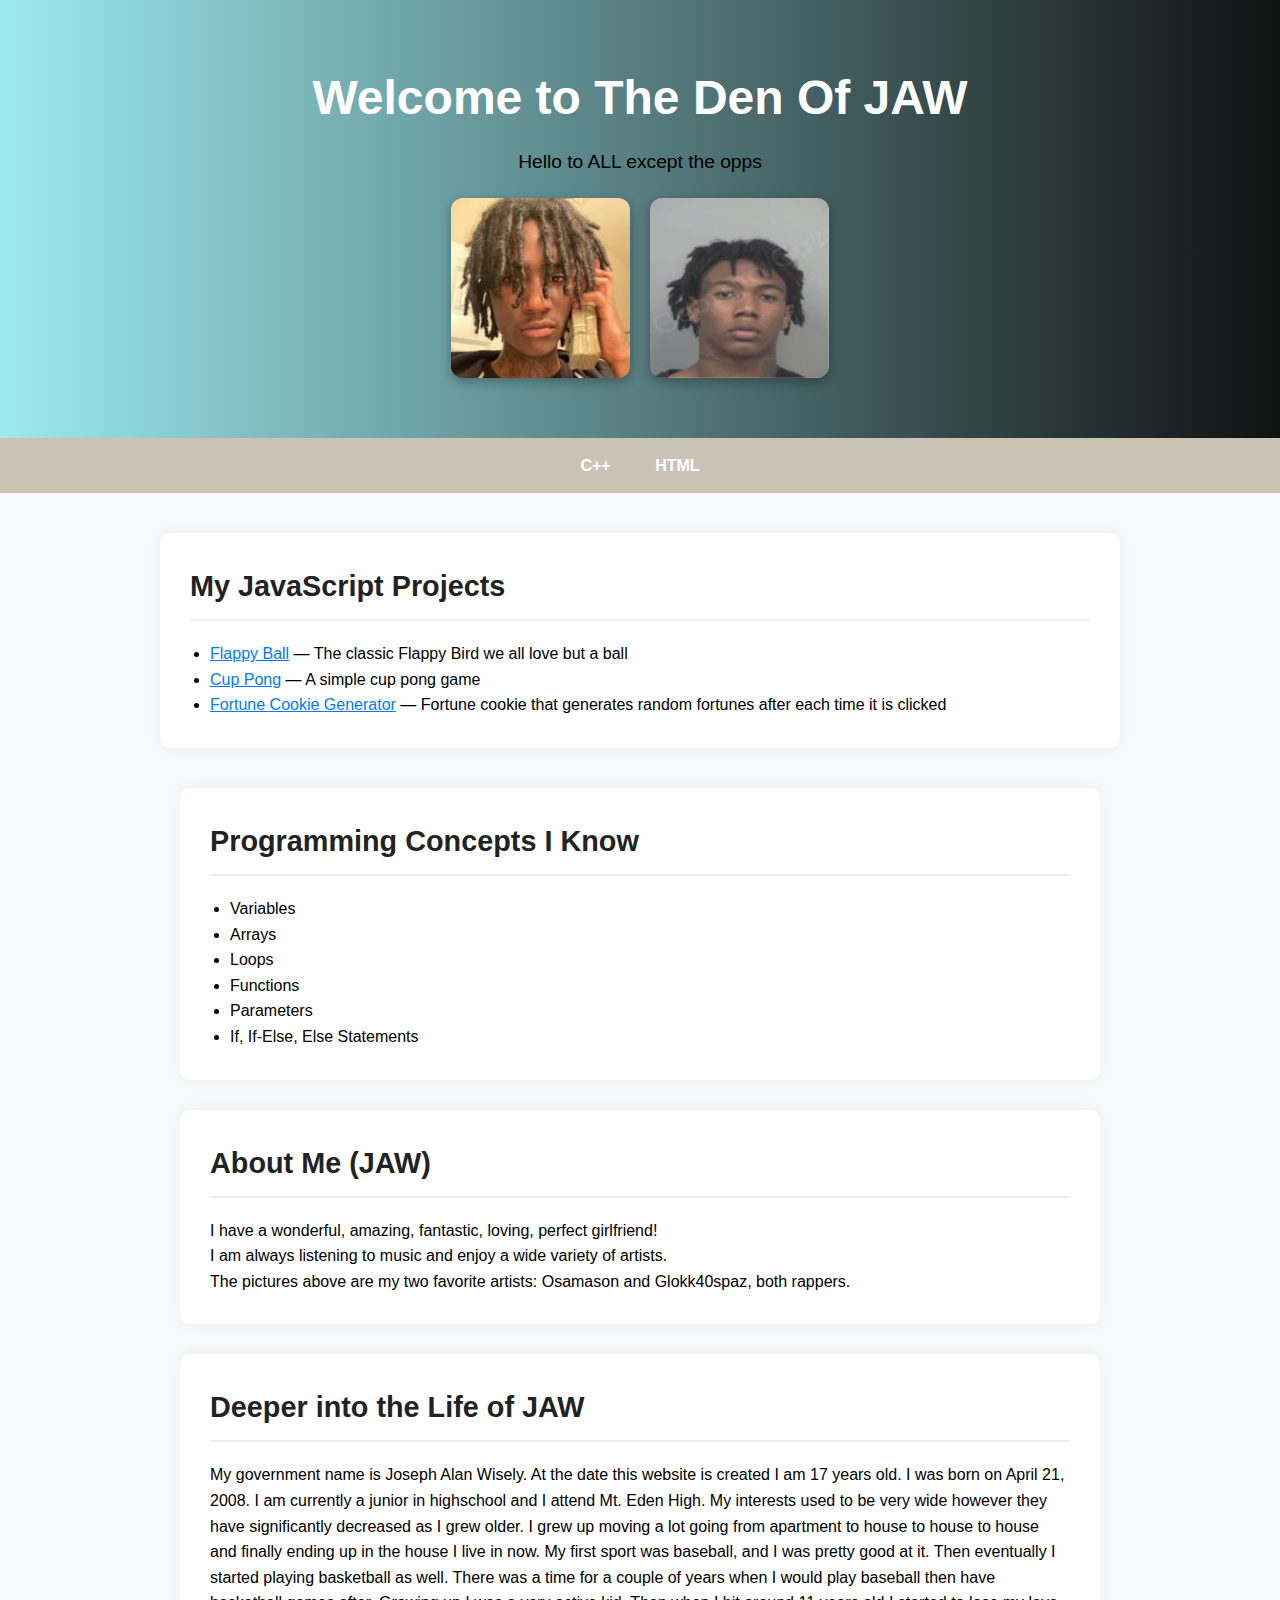
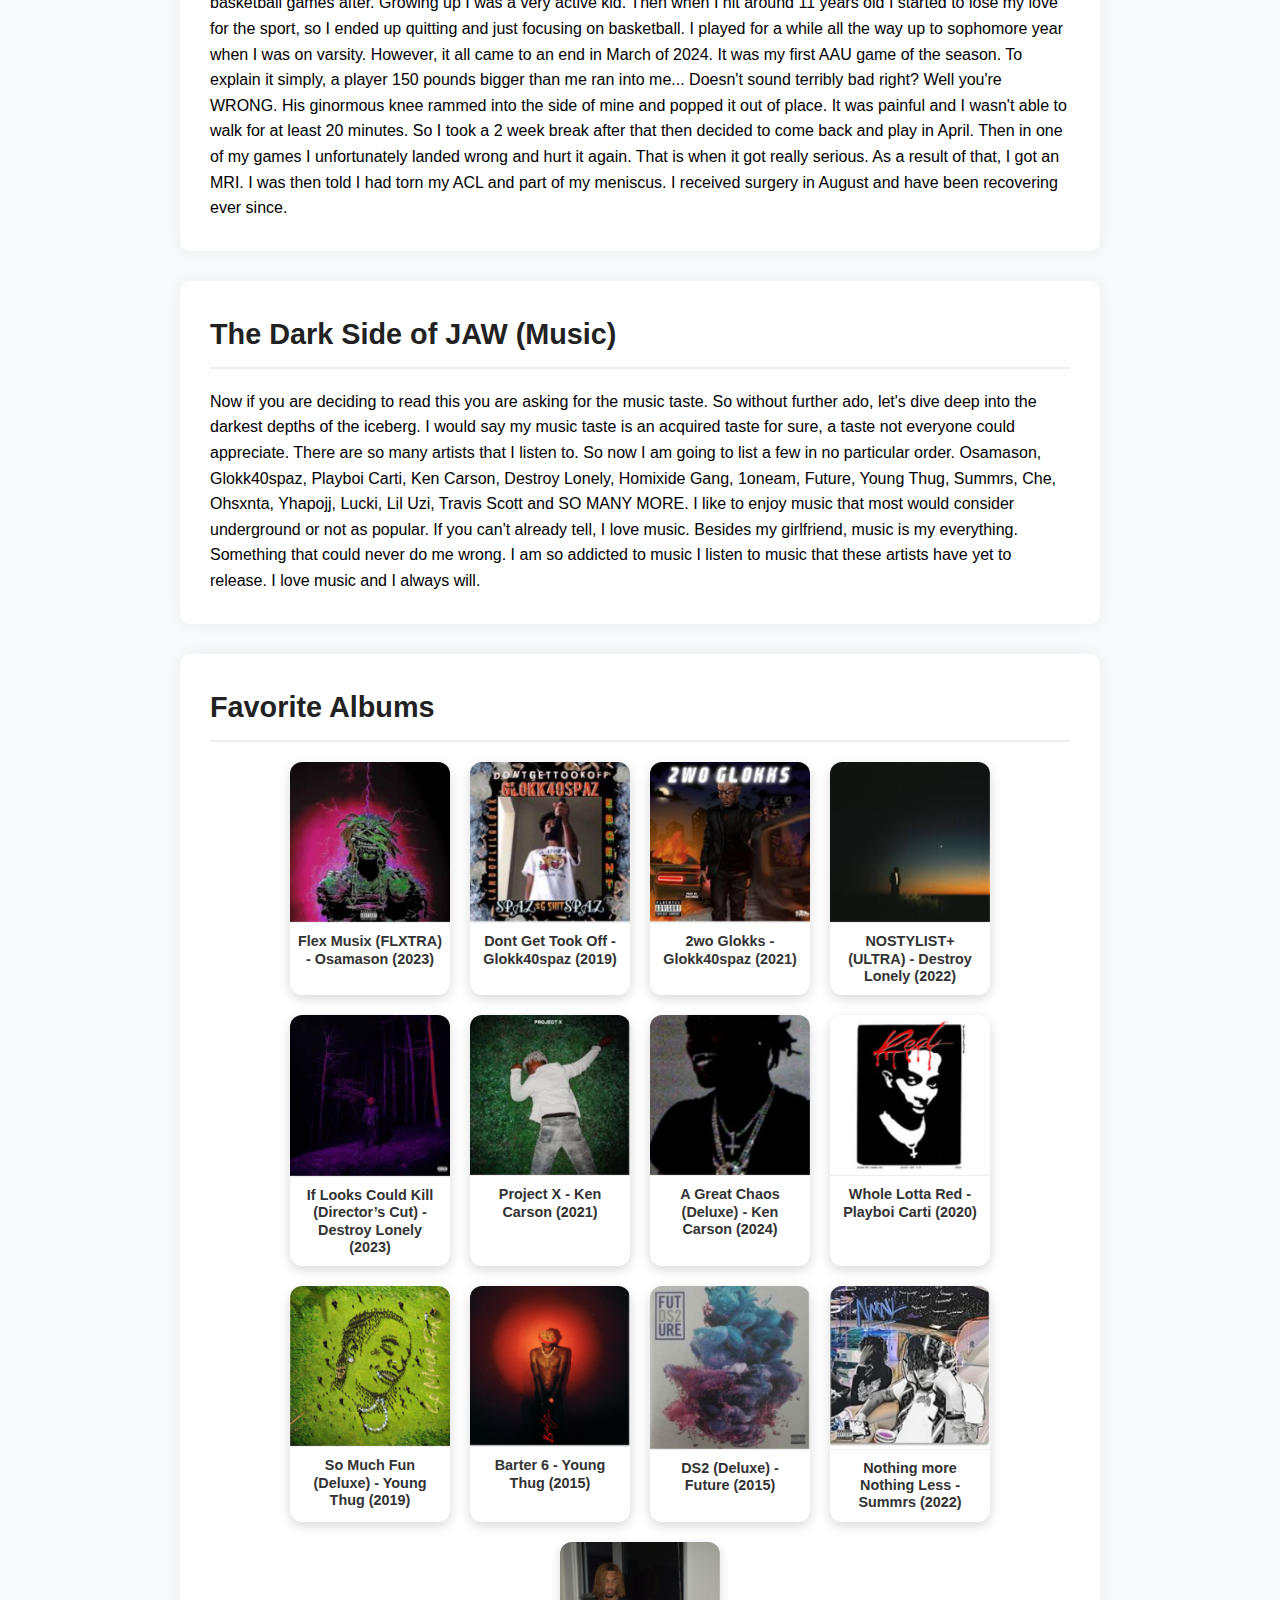
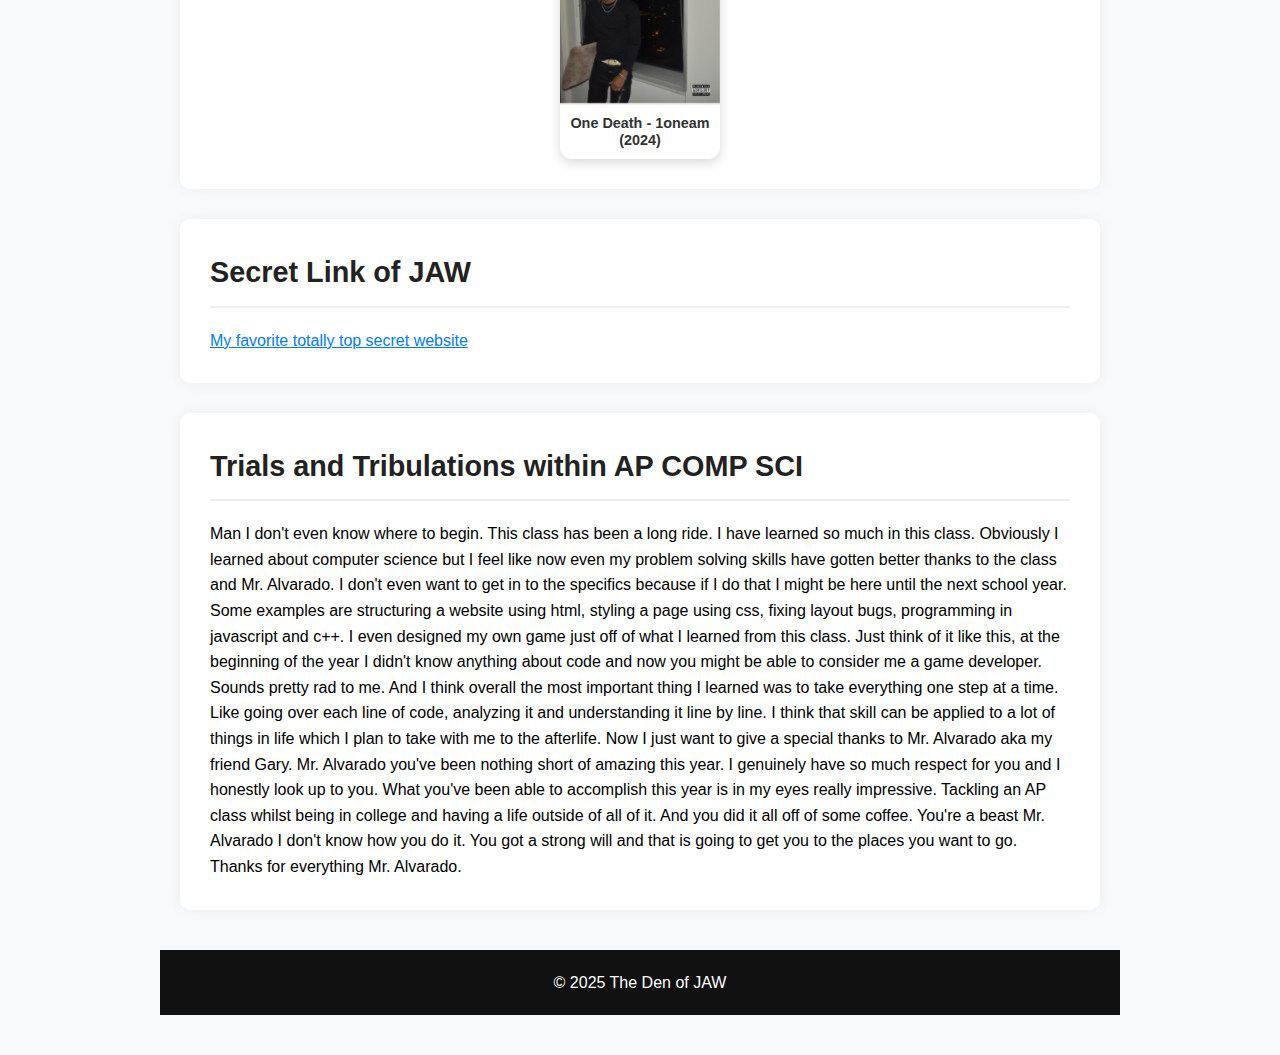
<file: index.html>
<!DOCTYPE html> 
<html lang="en">
<head>
  <link rel="stylesheet" href="style.css" />
  <meta charset="UTF-8" />
  <meta name="viewport" content="width=device-width, initial-scale=1.0"/>
  <title>The Den of JAW</title>
</head>
<body>

  <header>
    <h1>Welcome to The Den Of JAW</h1>
    <p>Hello to ALL except the opps</p>
    <div class="artist-images">
      <img src="Osamason.png" alt="Osamason">
      <img src="GL4.png" alt="Glokk40spaz">
    </div>
  </header>

  <nav>
    <a href="https://isocpp.org/">C++</a>
    <a href="https://www.w3schools.com/html/">HTML</a>
  </nav>

  <main>
    <section>
      <h2>My JavaScript Projects</h2>
      <ul>
        <li><a href="Project1.html" target="_blank">Flappy Ball</a> — The classic Flappy Bird we all love but a ball</li>
        <li><a href="Project2.html" target="_blank">Cup Pong</a> — A simple cup pong game</li>
        <li><a href="Project3.html" target="_blank">Fortune Cookie Generator</a> — Fortune cookie that generates random fortunes after each time it is clicked</li>
      </ul>
    </section>
  <main>
    <section>
      <h2>Programming Concepts I Know</h2>
      <ul>
        <li>Variables</li>
        <li>Arrays</li>
        <li>Loops</li>
        <li>Functions</li>
        <li>Parameters</li>
        <li>If, If-Else, Else Statements</li>
      </ul>
    </section>

    <section>
      <h2>About Me (JAW)</h2>
      <p>I have a wonderful, amazing, fantastic, loving, perfect girlfriend!</p>
      <p>I am always listening to music and enjoy a wide variety of artists.</p>
      <p>The pictures above are my two favorite artists: Osamason and Glokk40spaz, both rappers.</p>
    </section>

    <section>
      <h2>Deeper into the Life of JAW</h2>
      <p> My government name is Joseph Alan Wisely. At the date this website is created I am 17 years old. I was born on April 21, 2008. I am currently a junior in highschool and I attend Mt. Eden High. My interests used to be very wide however they have significantly decreased as I grew older. I grew up moving a lot going from apartment to house to house to house and finally ending up in the house I live in now. My first sport was baseball, and I was pretty good at it. Then eventually I started playing basketball as well. There was a time for a couple of years when I would play baseball then have basketball games after. Growing up I was a very active kid. Then when I hit around 11 years old I started to lose my love for the sport, so I ended up quitting and just focusing on basketball. I played for a while all the way up to sophomore year when I was on varsity. However, it all came to an end in March of 2024. It was my first AAU game of the season. To explain it simply, a player 150 pounds bigger than me ran into me... Doesn't sound terribly bad right? Well you're WRONG. His ginormous knee rammed into the side of mine and popped it out of place. It was painful and I wasn't able to walk for at least 20 minutes. So I took a 2 week break after that then decided to come back and play in April. Then in one of my games I unfortunately landed wrong and hurt it again. That is when it got really serious. As a result of that, I got an MRI. I was then told I had torn my ACL and part of my meniscus. I received surgery in August and have been recovering ever since.</p>
    </section>

    <section>
      <h2>The Dark Side of JAW (Music)</h2>
      <p>Now if you are deciding to read this you are asking for the music taste. So without further ado, let's dive deep into the darkest depths of the iceberg. I would say my music taste is an acquired taste for sure, a taste not everyone could appreciate. There are so many artists that I listen to. So now I am going to list a few in no particular order. Osamason, Glokk40spaz, Playboi Carti, Ken Carson, Destroy Lonely, Homixide Gang, 1oneam, Future, Young Thug, Summrs, Che, Ohsxnta, Yhapojj, Lucki, Lil Uzi, Travis Scott and SO MANY MORE. I like to enjoy music that most would consider underground or not as popular. If you can't already tell, I love music. Besides my girlfriend, music is my everything. Something that could never do me wrong. I am so addicted to music I listen to music that these artists have yet to release. I love music and I always will.</p>
    </section>

    <section>
  <h2>Favorite Albums</h2>
  <div class="album-row">
    <div class="album">
      <img src="FLXTRA.png" alt="Flex Musix (FLXTRA)">
      <div class="album-info">Flex Musix (FLXTRA) - Osamason (2023)</div>
    </div>
    <div class="album">
      <img src="DGTO.png" alt="Dont Get Took Off">
      <div class="album-info">Dont Get Took Off - Glokk40spaz (2019)</div>
    </div>
    <div class="album">
      <img src="2wo.png" alt="2wo Glokks">
      <div class="album-info">2wo Glokks - Glokk40spaz (2021)</div>
    </div>
    <div class="album">
      <img src="NS.png" alt="NOSTYLIST+ (ULTRA)">
      <div class="album-info">NOSTYLIST+ (ULTRA) - Destroy Lonely (2022)</div>
    </div>
    <div class="album">
      <img src="ILCK.png" alt="If Looks Could Kill (Director’s Cut)">
      <div class="album-info">If Looks Could Kill (Director’s Cut) - Destroy Lonely (2023)</div>
    </div>
    <div class="album">
      <img src="PRX.png" alt="Project X">
      <div class="album-info">Project X - Ken Carson (2021)</div>
    </div>
    <div class="album">
      <img src="AGC.png" alt="A Great Chaos (Deluxe)">
      <div class="album-info">A Great Chaos (Deluxe) - Ken Carson (2024)</div>
    </div>
    <div class="album">
      <img src="WLR.png" alt="Whole Lotta Red">
      <div class="album-info">Whole Lotta Red - Playboi Carti (2020)</div>
    </div>
    <div class="album">
      <img src="SMF.png" alt="So Much Fun (Deluxe)">
      <div class="album-info">So Much Fun (Deluxe) - Young Thug (2019)</div>
    </div>
    <div class="album">
      <img src="BAR6.png" alt="Barter 6">
      <div class="album-info">Barter 6 - Young Thug (2015)</div>
    </div>
    <div class="album">
      <img src="DS2.png" alt="DS2 (Deluxe)">
      <div class="album-info">DS2 (Deluxe) - Future (2015)</div>
    </div>
    <div class="album">
      <img src="NMNL.png" alt="Nothing more Nothing Less">
      <div class="album-info">Nothing more Nothing Less - Summrs (2022)</div>
    </div>
    <div class="album">
      <img src="1D.png" alt="One Death">
      <div class="album-info">One Death - 1oneam (2024)</div>
    </div>
  </div>
</section>

    <section>
      <h2>Secret Link of JAW</h2>
      <p><a href="https://chatgpt.com/" target="_blank">My favorite totally top secret website</a></p>
    </section>

    <section>
      <h2>Trials and Tribulations within AP COMP SCI</h2>
<p>Man I don't even know where to begin. This class has been a long ride. I have learned so much in this class. Obviously I learned about computer science but I feel like now even my problem solving skills have gotten better thanks to the class and Mr. Alvarado. I don't even want to get in to the specifics because if I do that I might be here until the next school year. Some examples are structuring a website using html, styling a page using css, fixing layout bugs, programming in javascript and c++. I even designed my own game just off of what I learned from this class. Just think of it like this, at the beginning of the year I didn't know anything about code and now you might be able to consider me a game developer. Sounds pretty rad to me. And I think overall the most important thing I learned was to take everything one step at a time. Like going over each line of code, analyzing it and understanding it line by line. I think that skill can be applied to a lot of things in life which I plan to take with me to the afterlife. Now I just want to give a special thanks to Mr. Alvarado aka my friend Gary. Mr. Alvarado you've been nothing short of amazing this year. I genuinely have so much respect for you and I honestly look up to you. What you've been able to accomplish this year is in my eyes really impressive. Tackling an AP class whilst being in college and having a life outside of all of it. And you did it all off of some coffee. You're a beast Mr. Alvarado I don't know how you do it. You got a strong will and that is going to get you to the places you want to go. Thanks for everything Mr. Alvarado. </p>
    </section>
  
  </main>

  <footer>
    <p>&copy; 2025 The Den of JAW</p>
  </footer>
 
</body>
</html>
</file>
<file: style.css>
* {
  box-sizing: border-box;
  margin: 0;
  padding: 0;
}

body {
  font-family: "Segoe UI", sans-serif;
  background: #f8f9fa;
  color: #000; 
  line-height: 1.6;
}

header {
  background: linear-gradient(to right, #9CEAEF, #111);
  color: white;
  padding: 60px 20px;
  text-align: center;
}

header h1 {
  font-size: 3rem;
  margin-bottom: 10px;
}

header p {
  font-size: 1.2rem;
  color: #000; 
}

.artist-images {
  margin-top: 20px;
  display: flex;
  justify-content: center;
  gap: 20px;
  flex-wrap: wrap;
}

.artist-images img {
  height: 180px;
  border-radius: 12px;
  box-shadow: 0 4px 12px rgba(0, 0, 0, 0.3);
}

nav {
  background: #CAC2B5;
  padding: 15px 0;
  text-align: center;
}

nav a {
  color: white;
  text-decoration: none;
  margin: 0 20px;
  font-weight: bold;
  font-size: 1rem;
  transition: color 0.2s ease;
}

nav a:hover {
  color: #0dcaf0;
}

main {
  max-width: 1000px;
  margin: 40px auto;
  padding: 0 20px;
}

section {
  background: white;
  padding: 30px;
  border-radius: 10px;
  margin-bottom: 30px;
  box-shadow: 0 0 15px rgba(0, 0, 0, 0.05);
}

section h2 {
  margin-bottom: 20px;
  font-size: 1.8rem;
  color: #222;
  border-bottom: 2px solid #eee;
  padding-bottom: 10px;
}

section ul {
  padding-left: 20px;
}

.image-grid {
  display: grid;
  grid-template-columns: repeat(auto-fill, minmax(120px, 1fr));
  gap: 15px;
  margin-top: 20px;
}

.image-grid img {
  width: 100%;
  border-radius: 10px;
  box-shadow: 0 4px 10px rgba(0, 0, 0, 0.1);
}

footer {
  background: #111;
  color: #fff;
  text-align: center;
  padding: 20px 0;
  width: 100%;          
  margin: 0;
  box-sizing: border-box;
}

a {
  color: #007bff;
}

a:hover {
  text-decoration: underline;
}

.album-row {
  display: flex;
  flex-wrap: wrap;
  gap: 20px;
  justify-content: center;
  margin-top: 20px;
}

.album {
  background: white;
  border-radius: 12px;
  box-shadow: 0 4px 12px rgba(0,0,0,0.15);
  width: 160px;
  text-align: center;
  overflow: hidden;
  transition: transform 0.2s ease;
  cursor: pointer;
}

.album:hover {
  transform: scale(1.05);
}

.album img {
  width: 100%;
  height: auto;
  display: block;
  border-bottom: 1px solid #eee;
}

.album-info {
  padding: 10px 8px;
  font-size: 0.9rem;
  color: #333;
  font-weight: 600;
  line-height: 1.2;
}
</file>
